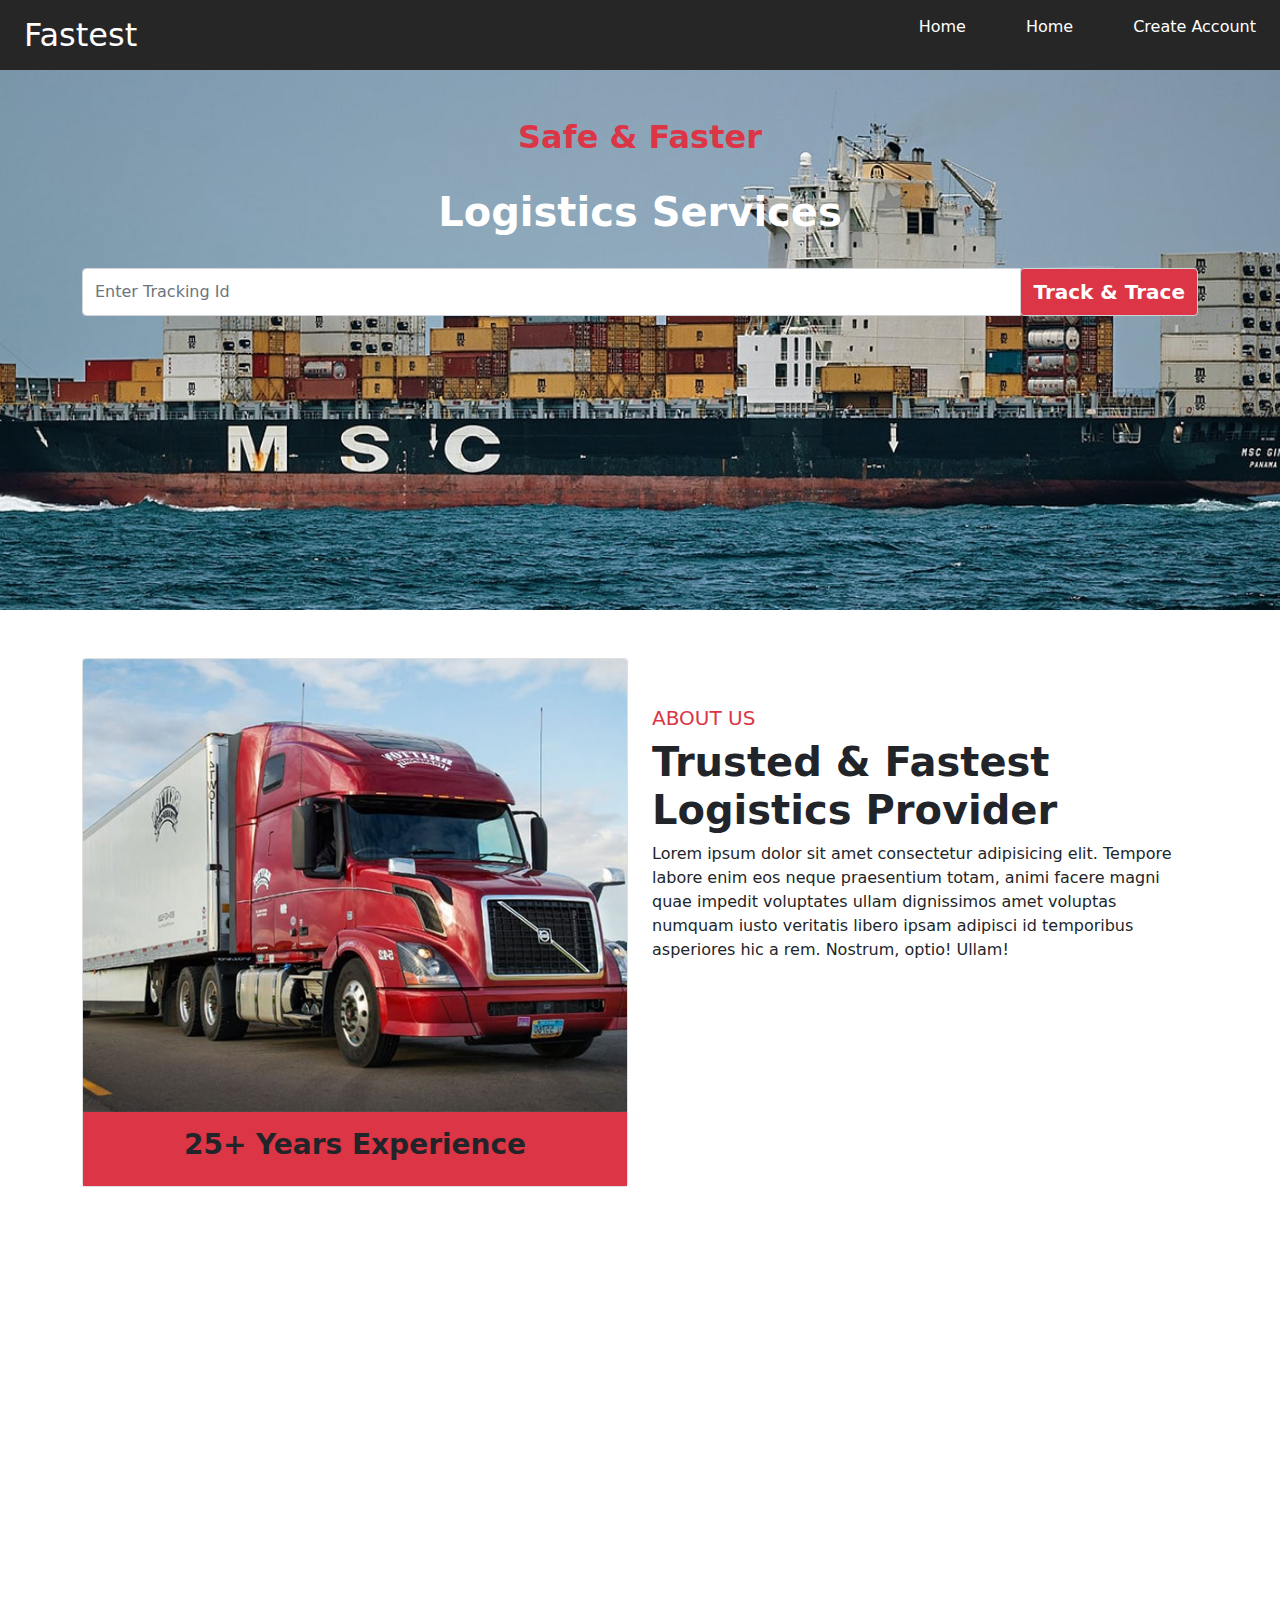
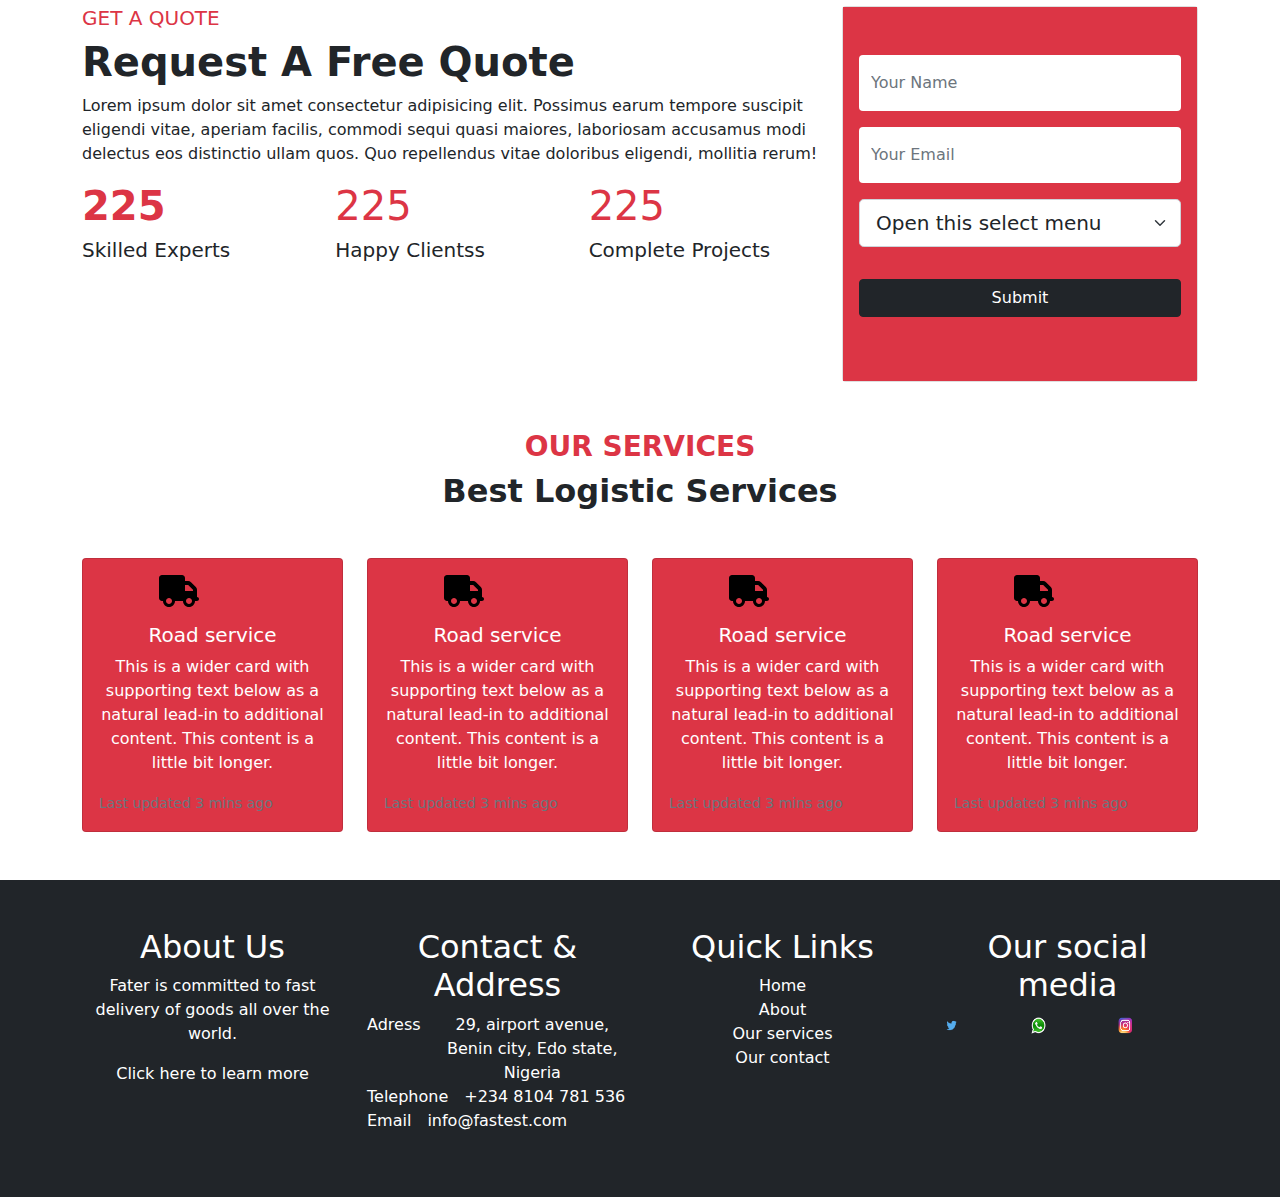
<file: index.html>
<!DOCTYPE html>
<html lang="en">
<head>
    <meta charset="UTF-8">
    <meta http-equiv="X-UA-Compatible" content="IE=edge">
    <meta name="viewport" content="width=device-width, initial-scale=1.0">
    <link rel="stylesheet" href="./css/bootstrap.min.css">
    <link rel="stylesheet" href="./css/style.css">
    <title>Document</title>
</head>
<body>
     <header>
       <div class="navbarT">
         <a href="#" class="navbrandingg">Fastest</a>

         <ul class="nav-menuu">
           <li class="nav-itemm">
             <a href="index.html" class="nav-linkk">Home</a>
           </li>
           <li class="nav-itemm">
            <a href="#" class="nav-linkk">Home</a>
          </li>
          <li class="nav-itemm">
            <a href="form.html" class="nav-linkk">Create Account</a>
          </li>
         </ul>
         <div class="hamburger">
           <span class="bar"></span>
           <span class="bar"></span>
           <span class="bar"></span>


         </div>
       </div>
     </header>



    <section id="hero-section">
        <div class="container pt-5">
            <div class="row">
                <div class="col-sm-12">
                    <div class="region text-center">
                        <h2 class="text-danger fw-bold fs-2">Safe & Faster</h2>
                        <h1 class="fw-bold py-4 text-white fs-1">Logistics Services</h1>
                        <div class="input-group mb-3">
                            <input type="text" class="form-control py-2" placeholder="Enter Tracking Id" aria-label="Recipient's username" aria-describedby="basic-addon2">
                            <div class="input-group-append">
                              <span class="input-group-text py-2 bg-danger text-white fw-bold fs-5 " id="basic-addon2">Track & Trace</span>
                            </div>
                          </div> 
                </div>
            </div>
        </div>       
    </section>

    <section id="first-section">
        <div class="container pt-5">
            <div class="row">
                <div class="col-sm-12 col-md-6 col-lg-6">
                    <div class="card">
                        <img class="card-img-top" src="./img/about.jpg" alt="Card image cap">
                        <div class="card-body bg-danger">
                          <h3 class="card-title fw-bolder text-center">25+ Years Experience</h3>
                        </div>
                      </div>
                    </div>
                    <div class="col-sm-12 col-md-6 col-lg-6 pt-5">
                        <h5 class="text-danger ">ABOUT US</h5>
                        <h1 class="fs-1 fw-bolder">Trusted & Fastest Logistics Provider</h1>
                        <p>Lorem ipsum dolor sit amet consectetur adipisicing elit. Tempore labore enim eos neque praesentium totam, animi facere magni quae impedit voluptates ullam dignissimos amet voluptas numquam iusto veritatis libero ipsam adipisci id temporibus asperiores hic a rem. Nostrum, optio! Ullam!</p>
                    </div>
            </div>
            
        </div>
    </section>

    <section id="second-section mb-4">
        <div class="container pt-5">
            <div class="row pt-5">
                <div class="col-md-8 col-lg-8">
                    <h5 class="text-danger">GET A QUOTE</h5>
                    <h3 class="fw-bolder fs-1 tw">Request A Free Quote</h3>
                    <p>Lorem ipsum dolor sit amet consectetur adipisicing elit. Possimus earum tempore suscipit eligendi vitae, aperiam facilis, commodi sequi quasi maiores, laboriosam accusamus modi delectus eos distinctio ullam quos. Quo repellendus vitae doloribus eligendi, mollitia rerum!</p>
                    <div class="row">
                        <div class="col-md-4 col-lg-4">
                            <h1 class="text-danger fw-bold fs-1">225</h1>
                            <h5>Skilled Experts</h5>
                        </div>
                        <div class="col-md-4 col-lg-4">
                            <h1 class="text-danger fs-1">225</h1>
                            <h5>Happy Clientss</h5>
                        </div>
                        <div class="col-md-4 col-lg-4">
                            <h1 class="text-danger fs-1">225</h1>
                            <h5>Complete Projects</h5>
                        </div>
                    </div>
                </div>
                <div class="col-md-4 col-lg-4">
                    <div class="card">
                        <div class="card-body bg-danger pt-5 pb-5">
                            <form>
                                <div class="form-group">
                                  <input type="text" class="form-control py-3 mb-3 border-0 outline-0" id="formGroupExampleInput" placeholder="Your Name">
                                </div>
                                <div class="form-group">
                                  <input type="email" class="form-control mb-3 py-3 border-0 outline-0" id="formGroupExampleInput2" placeholder="Your Email">
                                </div>
                                <select class="form-select form-select-lg mb-3" aria-label=".form-select-lg example">
                                        <option selected>Open this select menu</option>
                                        <option value="1">One</option>
                                        <option value="2">Two</option>
                                        <option value="3">Three</option>
                                      </select>
                                      <button type="submit" class="btn btn-dark my-3 w-100">Submit</button>
                              </form>
                        </div>
                      </div>
                    </div>
                </div>
            </div>
        </div>
    </section>

    <section id="third-section mb-5">
        <div class="container mt-5">
            <h5 class="text-danger fw-bold fs-3 text-center">OUR SERVICES</h5>
            <h2 class="fw-bolder text-center fs-2 mb-5">Best Logistic Services</h2>
            <div class="row">
                <div class="col-md-3 col-lg-3">
                    <div class="card-group">
                        <div class="card truck bg-danger text-white">
                          <img class="card-img-top ml-5" src="./img/truck-solid.svg" alt="Card image cap">
                          <div class="card-body">
                            <h5 class="card-title text-center">Road service</h5>
                            <p class="card-text text-center">This is a wider card with supporting text below as a natural lead-in to additional content. This content is a little bit longer.</p>
                            <p class="card-text"><small class="text-muted">Last updated 3 mins ago</small></p>
                          </div>
                    </div>    </div>
                </div>
                <div class="col-md-3 col-lg-3">
                    <div class="card-group">
                        <div class="card truck bg-danger text-white">
                          <img class="card-img-top ml-5" src="./img/truck-solid.svg" alt="Card image cap">
                          <div class="card-body">
                            <h5 class="card-title text-center">Road service</h5>
                            <p class="card-text text-center">This is a wider card with supporting text below as a natural lead-in to additional content. This content is a little bit longer.</p>
                            <p class="card-text"><small class="text-muted">Last updated 3 mins ago</small></p>
                          </div>
                    </div>    </div>
                </div>
                <div class="col-md-3 col-lg-3">
                    <div class="card-group">
                        <div class="card truck bg-danger text-white">
                          <img class="card-img-top ml-5" src="./img/truck-solid.svg" alt="Card image cap">
                          <div class="card-body">
                            <h5 class="card-title text-center">Road service</h5>
                            <p class="card-text text-center">This is a wider card with supporting text below as a natural lead-in to additional content. This content is a little bit longer.</p>
                            <p class="card-text"><small class="text-muted">Last updated 3 mins ago</small></p>
                          </div>
                    </div>    </div>
                </div>
                <div class="col-md-3 col-lg-3">
                    <div class="card-group">
                        <div class="card truck bg-danger text-white">
                          <img class="card-img-top ml-5" src="./img/truck-solid.svg" alt="Card image cap">
                          <div class="card-body">
                            <h5 class="card-title text-center">Road service</h5>
                            <p class="card-text text-center">This is a wider card with supporting text below as a natural lead-in to additional content. This content is a little bit longer.</p>
                            <p class="card-text"><small class="text-muted">Last updated 3 mins ago</small></p>
                          </div>
                    </div>    </div>
                </div>
            </div>
        </div>
    </section>
     
    <footer class=" text-center bg-dark text-white mt-5">
        <div class="container">
          <div class="row pt-5">
            <div class="col-3 mb-5">
              <h2>About Us</h2>
              <p>
                Fater is committed to fast delivery of goods all over the world.
              </p>
              <p><a href="about.html" class="text-white text-decoration-none">Click here to learn more</a></p>
            </div>
  
            <div class="col-md-3 mb-5 ">
              <h2>Contact &amp; Address</h2>
              <ul class="list-unstyled footer-link">
                <li class="d-flex">
                  <span class="me-3">Adress</span>
                  <span class="text-white">
                    29, airport avenue, Benin city, Edo state, Nigeria
                  </span>
                </li>
                <li class="d-flex">
                  <span class="me-3">Telephone</span>
                  <span class="text-white">+234 8104 781 536</span>
                </li>
                <li class="d-flex">
                  <span class="me-3">Email</span>
                  <span class="text-white">info@fastest.com</span>
                </li>
              </ul>
            </div>
            <div class="col-md-3 mb-5 text-center">
              <h2>Quick Links</h2>
              <ul class="list-unstyled footer-link text-center">
                <li>
                  <a href="index.html" class="text-decoration-none text-white">Home</a>
                </li>
                <li>
                  <a href="about.html" class="text-decoration-none text-white">About</a>
                </li>
                <li>
                  <a href="service.html" class="text-decoration-none text-white">
                    Our services
                  </a>
                </li>
                <li>
                  <a href="contact.html" class="text-decoration-none text-white">
                    Our contact
                  </a>
                </li>
              </ul>
            </div>
            <div class="col-md-3">
              <h2>Our social media</h2>
              <div class="d-flex">
                  <div class=" col-md-4 col-lg-4">
                    <div class="col-sm-4 col-md-4 col-lg-4">
                        <div>
                            <img
                              src="./images/twitter.png"
                              alt=""
                              class="img-fluid hello"
                            />
                          </div>
                      </div>
                  </div>
                  <div class=" col-md-4 col-lg-4">
                    <div class="col-sm-4 col-md-4 col-lg-4">
                        <div>
                            <img
                              src="./images/whatsapp.png"
                              alt=""
                              class="img-fluid hello"
                            />
                          </div>
                      </div>
                  </div>
                  <div class=" col-md-4 col-lg-4">
                    <div class="col-sm-4 col-md-4 col-lg-4">
                        <div>
                            <img
                              src="./images/instagram.png"
                              alt=""
                              class="img-fluid hello"
                            />
                          </div>
                      </div>
                  </div>
              </div>
              
            </div>
          </div>
        </div>
    </footer>
      



    <script src="./js/bootstrap.min.js"></script>
    <script src="./js/form.js"></script>
</body>
</html>
</file>
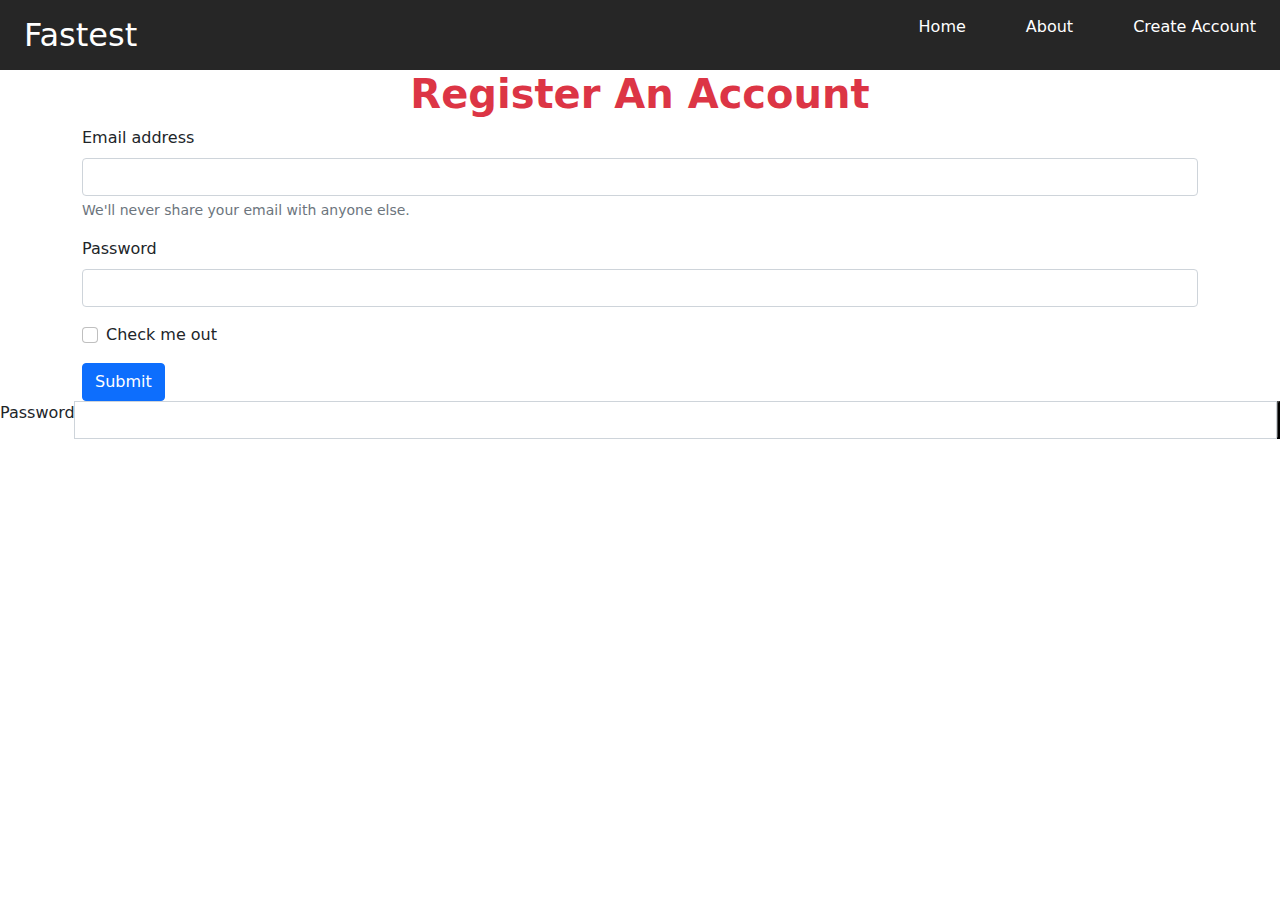
<file: form.html>
<!DOCTYPE html>
<html lang="en">
<head>
    <meta charset="UTF-8">
    <meta http-equiv="X-UA-Compatible" content="IE=edge">
    <meta name="viewport" content="width=device-width, initial-scale=1.0">
    <link rel="stylesheet" href="./css/bootstrap.min.css">
    <link rel="stylesheet" href="./css/style.css">
    <title>Document</title>
</head>
<body>
  <header>
    <div class="navbarT">
      <a href="#" class="navbrandingg">Fastest</a>

      <ul class="nav-menuu">
        <li class="nav-itemm">
          <a href="index.html" class="nav-linkk">Home</a>
        </li>
        <li class="nav-itemm">
         <a href="#" class="nav-linkk">About</a>
       </li>
       <li class="nav-itemm">
         <a href="form.html" class="nav-linkk">Create Account</a>
       </li>
      </ul>
      <div class="hamburger">
        <span class="bar"></span>
        <span class="bar"></span>
        <span class="bar"></span>


      </div>
    </div>
  </header>
   <section id="binding">
       <div class="container">
           <h1 class="text-danger fw-bold fs-1 text-center">Register An Account</h1>
        <form>
            <div class="mb-3">
              <label for="exampleInputEmail1" class="form-label">Email address</label>
              <input type="email" class="form-control" id="exampleInputEmail1" aria-describedby="emailHelp">
              <div id="emailHelp" class="form-text">We'll never share your email with anyone else.</div>
            </div>
            <div class="mb-3">
              <label for="exampleInputPassword1" class="form-label">Password</label>
              <input type="password" class="form-control" id="exampleInputPassword1">
            </div>
            <div class="mb-3 form-check">
              <input type="checkbox" class="form-check-input" id="exampleCheck1">
              <label class="form-check-label" for="exampleCheck1">Check me out</label>
            </div>
            <button type="submit" class="btn btn-primary">Submit</button>
          </form>
       </div>
   </section>

   <div class="input-group" style="margin-bottom: 10px;">
    <label for="txtPassword">Password</label>
    <input
      type="password"
      id="txtPassword"
      class="form-control"
      name="txtPassword"
    />
    <button type="button" id="btnToggle" class="toggle">
      <i id="eyeIcon" class="fa fa-eye"></i>
    </button>
</div>



      <script src="./js/bootstrap.min.js"></script>
      <script src="./js/form.js"></script>
</body>
</html>
</file>
<file: css/style.css>
* {
    margin: 0;
    padding: 0;
    box-sizing: border-box;
}

/* nav area */

header {
    background-color: #262626;
}

li {
    list-style: none;
}

a {
    color: #ffff;
    text-decoration: none;
}

.navbarT {
    min-height: 70px;
    display: flex;
    justify-content: space-between;
    align-items: center;
    padding: 0 24px;
}

.nav-menuu {
    display: flex;
    justify-content: space-between;
    align-items: center;
    gap: 60px;
}

.navbrandingg {
    font-size: 2rem;
}

.nav-linkk {
    transition: 0.7s ease;
}

.nav-linkk:hover {
    color: red;
}

.hamburger {
    display: none;
    cursor: pointer;
}

.bar {
    display: block;
    width: 25px;
    height: 3px;
    margin: 5px auto;
    -webkit-transition: all 0.3s ease-in-out;
    transition: all 0.3s ease-in-out;
    background: white;
}

#hero-section {
    background: url(https://i.postimg.cc/2SY5DYVR/background.png), url(../img/header.jpg);
    background-size: cover;
    background-position: center;
    height: 60vh;
}

#first-section {
    min-height: 100vh !important;
}

.first-pic {
    background: url(../img/about.jpg) no-repeat;
    background-position: center;
    background-size: cover;
    height: 70vh;
}

#second-section {
    min-height: 100vh !important;
}

.truck img {
    width: 4em !important;
    height: 2em !important;
    margin: 1em 0 0 4em;
}

.hello {
    height: 1.6rem !important;
    width: 1.4rem;
    padding: 4px;
  }

  .icon {
    height: 2rem;
  }

@media (max-width: 768px) {
    .hamburger {
        display: block
    }

    .hamburger.active bar:nth-child(2){
        opacity: 0;
    }
    
    .hamburger.active bar:nth-child(1){
        transform: translateY(8px) rotate(45deg);
    }
    
    .hamburger.active bar:nth-child(3){
        transform: translateY(-8px) rotate(-45deg);
    }

    .nav-menuu {
        position: fixed;
        left: -100%;
        top: 70px;
        gap: 0;
        flex-direction: column;
        background: #262626;
        width: 100%;
        text-align: center;
        transition: 0.3s;
    }

    .nav-itemm {
        margin: 16px 0;
    }

    .nav-menuu.active{
        left: 0;
    }
}
</file>
